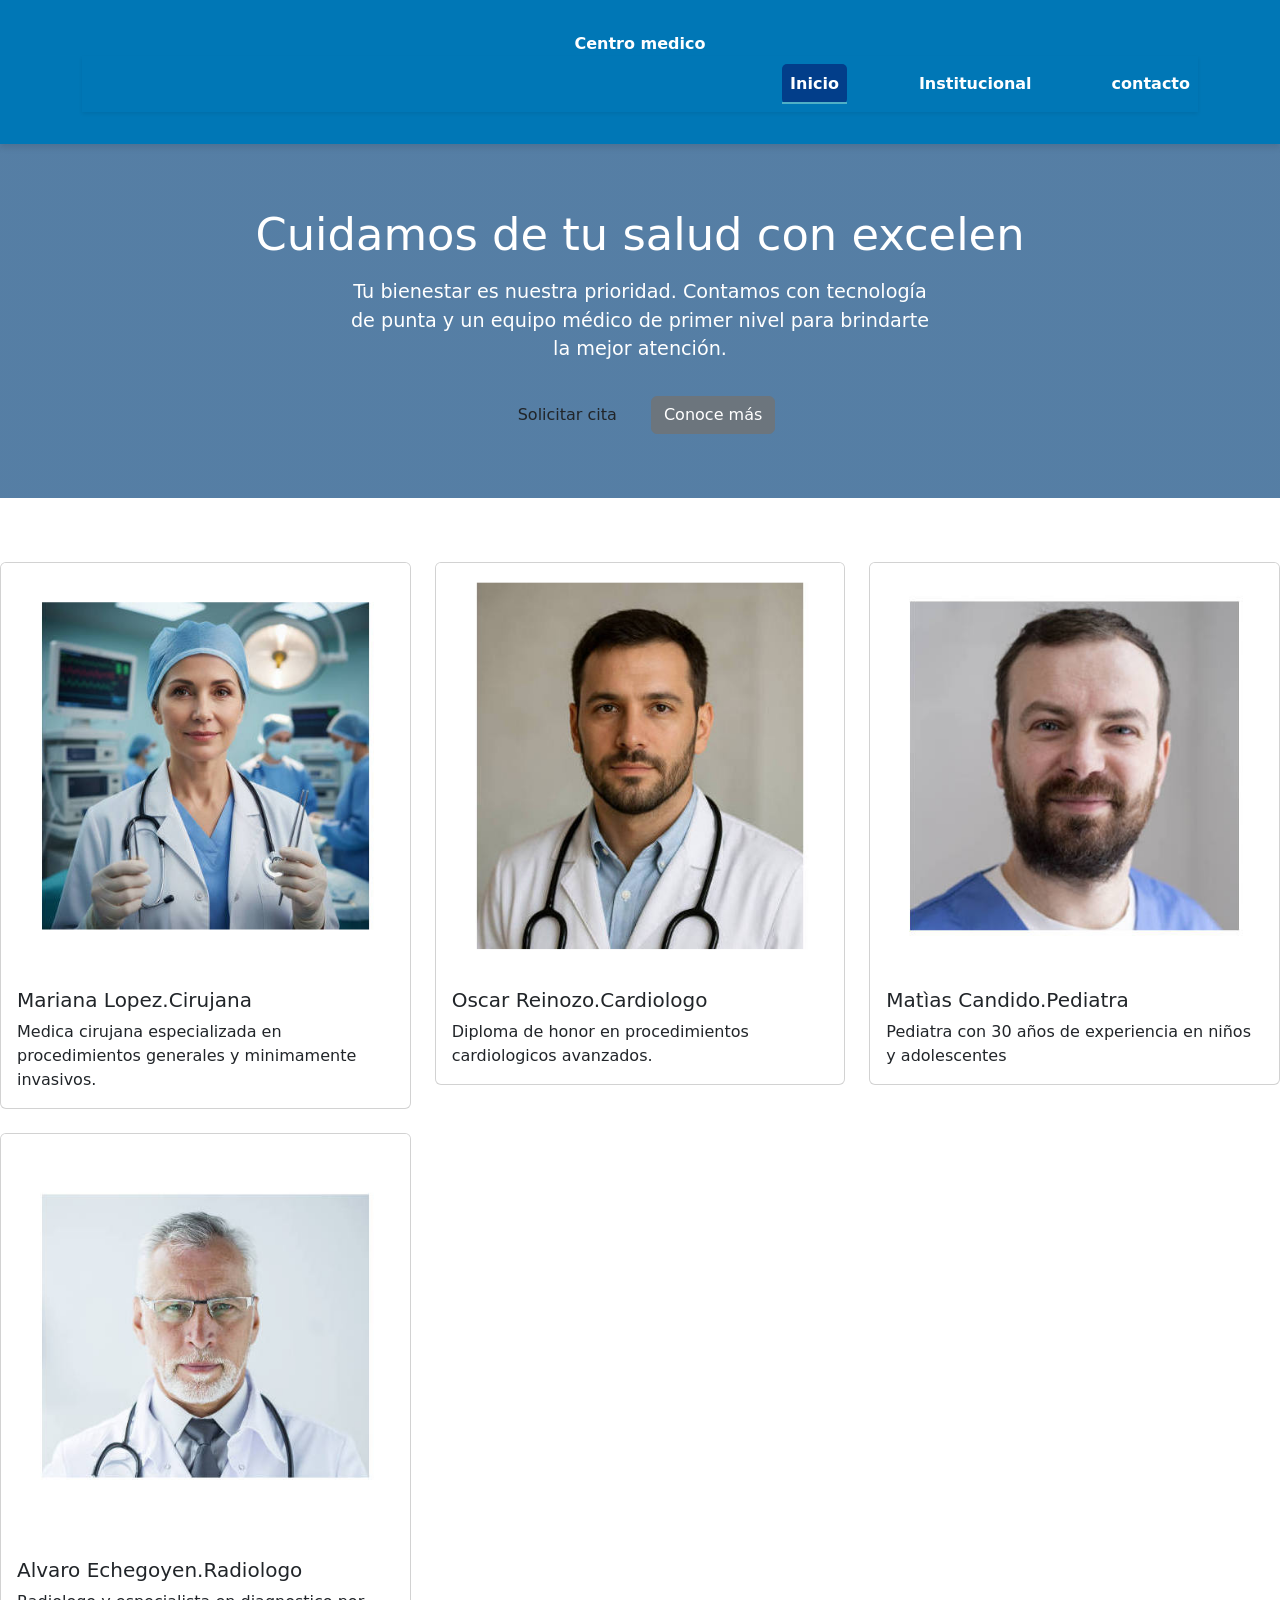
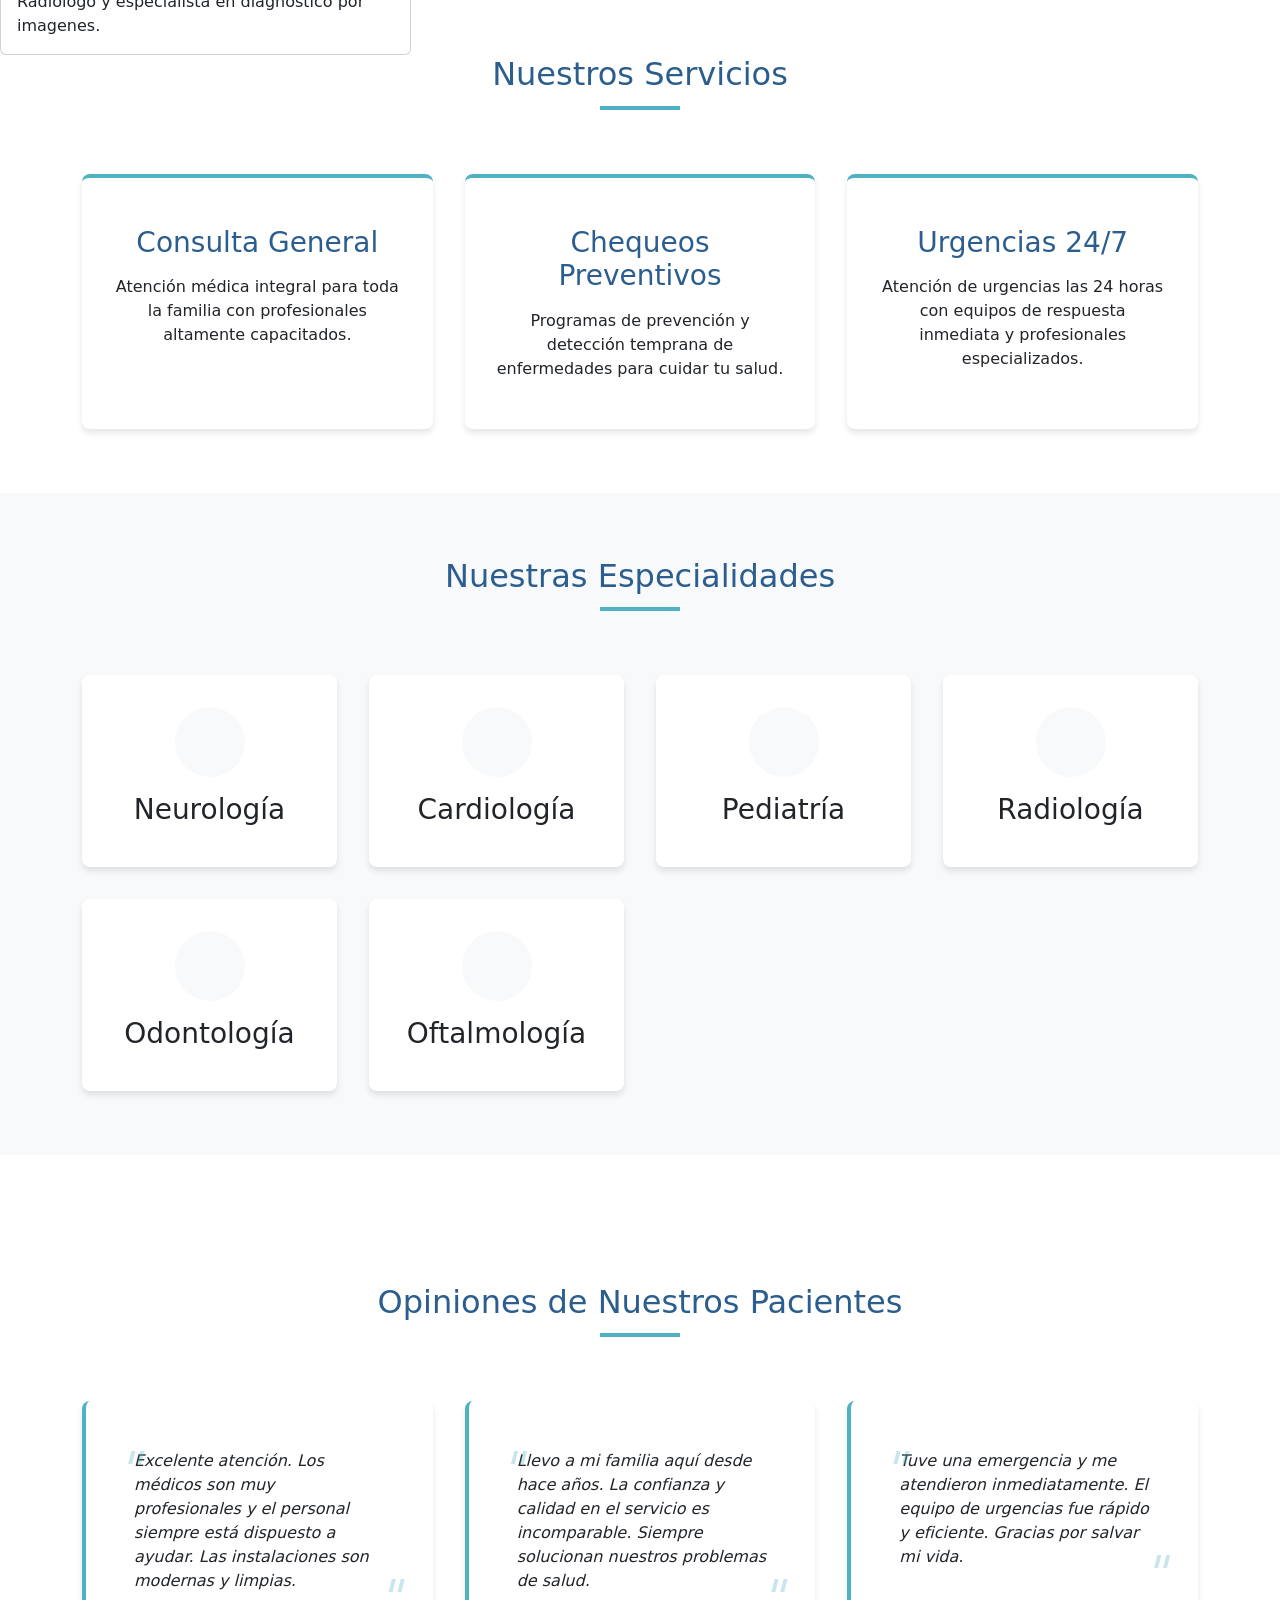
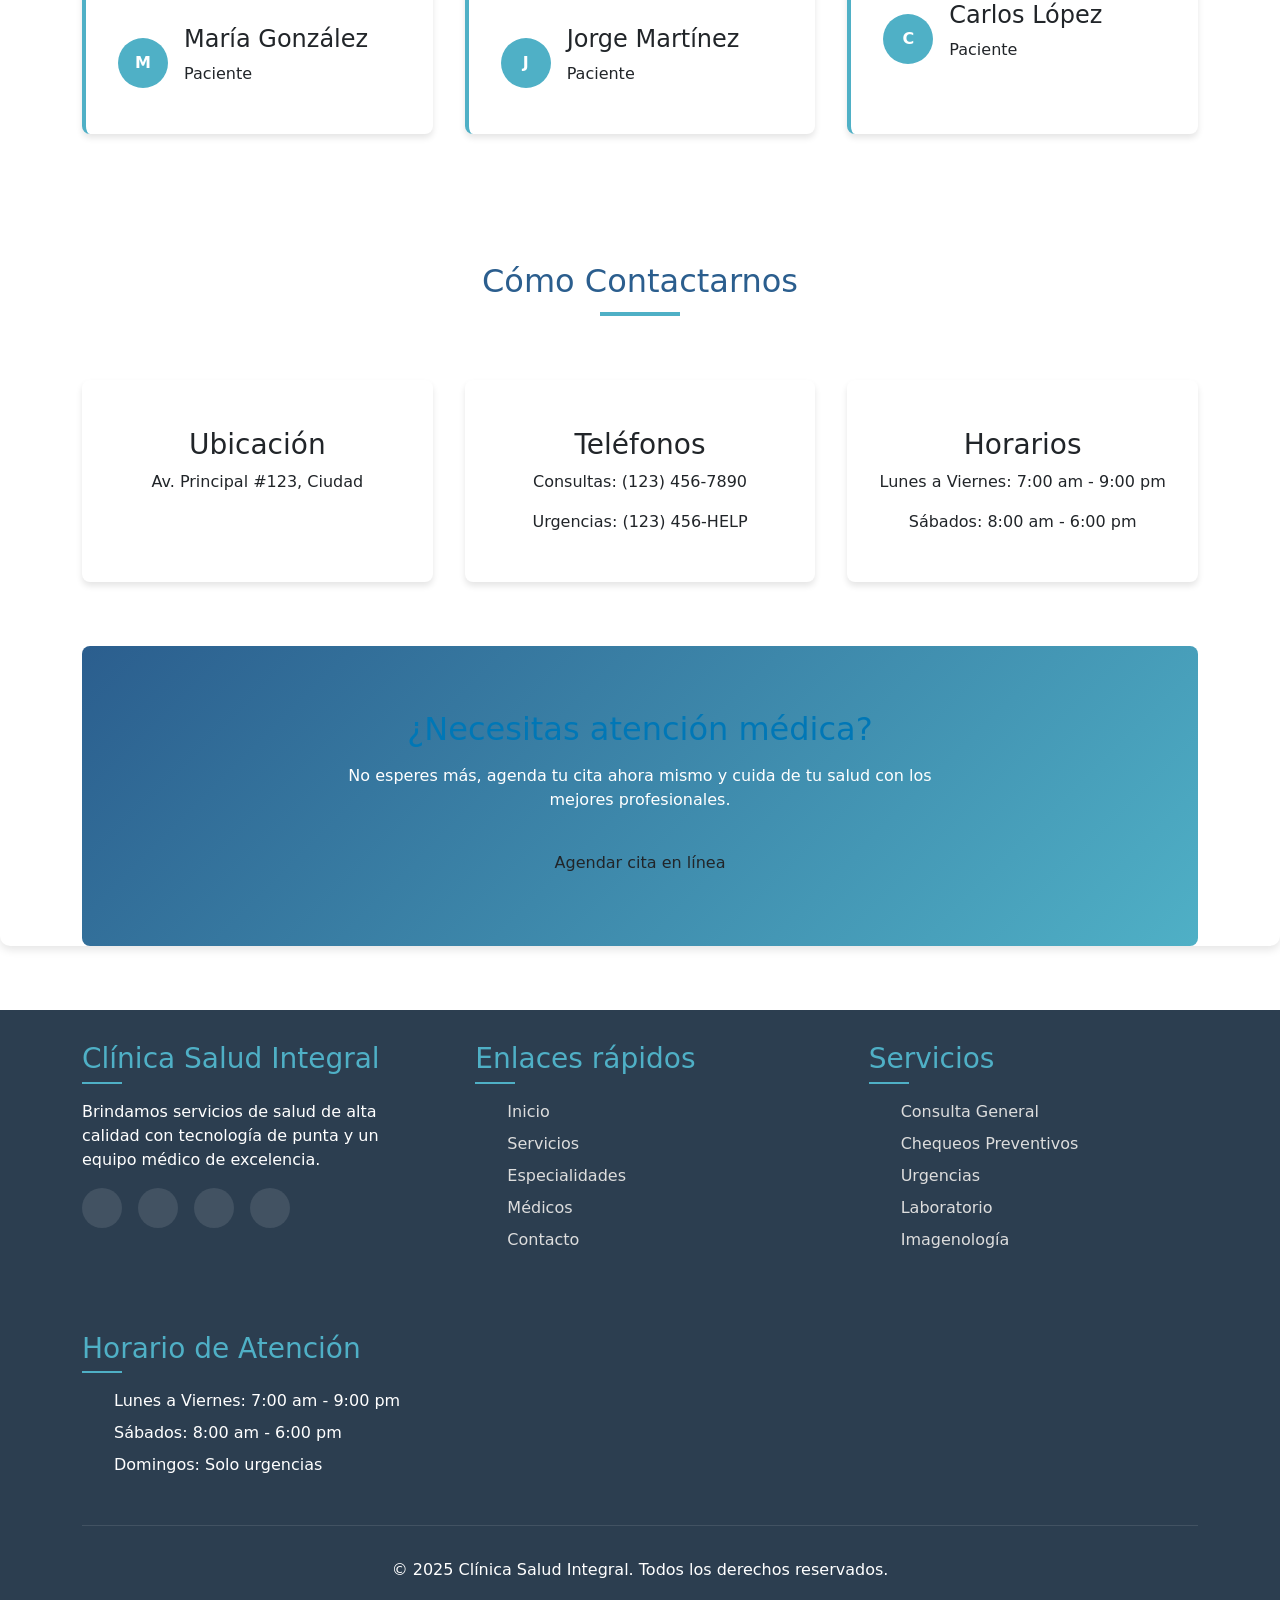
<file: index.html>
<!DOCTYPE html>
<html lang="es">

<head>
    <meta charset="UTF-8">
    <meta name="viewport" content="width=device-width, initial-scale=1.0">
    <title>CentMed - Centro Médico </title>
    <link rel="stylesheet" href="estilos/styles.css">
    <link href="https://cdn.jsdelivr.net/npm/bootstrap@5.3.8/dist/css/bootstrap.min.css" rel="stylesheet">
</head>

<body>
    <!--  seccion Header -->
    <header>
        <div class="container ">
            <a class="navbar-brand fw-bold" href="index.html">Centro medico</a>
            <nav class="navbar navbar-expand-lg navbar-light  shadow-sm">
                <button class="navbar-toggler" type="button" data-bs-toggle="collapse"
                    data-bs-target="#navbarResponsive">
                    <span class="navbar-toggler-icon"></span>
                </button>
                <div class="collapse navbar-collapse" id="navbarResponsive">
                    <ul class="navbar-nav ms-auto mb-2 mb-lg-0">
                        <li class="nav-item"><a class="nav-link active text-white" aria-current="page" href="index.html">Inicio</a></li>
                        <li class="nav-item"><a class="nav-link " href="./pages/institucional.html">Institucional</a></li>
                        <li class="nav-item"><a class="nav-link" href="./pages/contacto.html">contacto</a></li>
                    </ul>
                </div>
            </nav>
        </div>
    </header>
    <main class="main-index">
        <section class="hero">
            <div class="container hero-content">
                <h1>Cuidamos de tu salud con excelencia y calidez humana</h1>
                <p>Tu bienestar es nuestra prioridad. Contamos con tecnología de punta y un equipo médico de primer
                    nivel para brindarte la mejor atención.</p>
                <div class="hero-buttons">
                    <a href="#" class="btn">Solicitar cita</a>
                    <a href="#" class="btn btn-secondary">Conoce más</a>
                </div>
            </div>
        </section>

        <!--CARDS Boostrap nuestros profesionales -->
        <section class="tarjet">
            <div class="row row-cols-1 row-cols-md-3 g-4">
                <div class="col">
                    <div class="card">
                        <img  src="./imagenes/cirujana.jpg" class="medico1 card-img-top" alt="...">
                        <div class="card-body">
                            <h5 class="card-title">Mariana Lopez.Cirujana</h5>
                            <p class="card-text">Medica cirujana especializada en procedimientos generales y minimamente
                                invasivos.</p>
                        </div>
                    </div>
                </div>
                <div class="col">
                    <div class="card">
                        <img src="./imagenes/cardiologo.jpg" class=" medico1 card-img-top" alt="...">
                        <div class="card-body">
                            <h5 class="card-title">Oscar Reinozo.Cardiologo</h5>
                            <p class="card-text">Diploma de honor en procedimientos cardiologicos avanzados.</p>
                        </div>
                    </div>
                </div>
                <div class="col">
                    <div class="card">
                        <img  src="./imagenes/pediatra.jpg" class="medico1 card-img-top" alt="...">
                        <div class="card-body">
                            <h5 class="card-title">Matìas Candido.Pediatra</h5>
                            <p class="card-text">Pediatra con 30 años de experiencia en niños y adolescentes </p>
                        </div>
                    </div>
                </div>
                <div class="col">
                    <div class="card">
                        <img  src="./imagenes/radiologo.jpg" class=" medico1 card-img-top" alt="...">
                        <div class="card-body">
                            <h5 class="card-title">Alvaro Echegoyen.Radiologo </h5>
                            <p class="card-text">Radiologo y especialista en diagnostico por imagenes.</p>
                        </div>
                    </div>
                </div>
            </div>

        </section>
        <!-- Sección de servicios -->
        <section class="container ">
            <h2 class="section-title">Nuestros Servicios</h2>
            <div class="services">
                <div class="service-card">
                    <div class="service-icon">
                        <i class="fas fa-stethoscope"></i>
                    </div>
                    <h3>Consulta General</h3>
                    <p>Atención médica integral para toda la familia con profesionales altamente capacitados.
                    </p>
                </div>
                <div class="service-card">
                    <div class="service-icon">
                        <i class="fas fa-heartbeat"></i>
                    </div>
                    <h3>Chequeos Preventivos</h3>
                    <p>Programas de prevención y detección temprana de enfermedades para cuidar tu salud.</p>
                </div>
                <div class="service-card">
                    <div class="service-icon">
                        <i class="fas fa-ambulance"></i>
                    </div>
                    <h3>Urgencias 24/7</h3>
                    <p>Atención de urgencias las 24 horas con equipos de respuesta inmediata y profesionales
                        especializados.</p>
                </div>
            </div>
        </section>

        <!-- Sección de especialidades -->
        <section class="specialties">
            <div class="container">
                <h2 class="section-title">Nuestras Especialidades</h2>
                <div class="specialty-grid">
                    <div class="specialty-card">
                        <div class="specialty-icon">
                            <i class="fas fa-brain"></i>
                        </div>
                        <h3>Neurología</h3>
                    </div>
                    <div class="specialty-card">
                        <div class="specialty-icon">
                            <i class="fas fa-heart"></i>
                        </div>
                        <h3>Cardiología</h3>
                    </div>
                    <div class="specialty-card">
                        <div class="specialty-icon">
                            <i class="fas fa-baby"></i>
                        </div>
                        <h3>Pediatría</h3>
                    </div>
                    <div class="specialty-card">
                        <div class="specialty-icon">
                            <i class="fas fa-x-ray"></i>
                        </div>
                        <h3>Radiología</h3>
                    </div>
                    <div class="specialty-card">
                        <div class="specialty-icon">
                            <i class="fas fa-teeth"></i>
                        </div>
                        <h3>Odontología</h3>
                    </div>
                    <div class="specialty-card">
                        <div class="specialty-icon">
                            <i class="fas fa-eye"></i>
                        </div>
                        <h3>Oftalmología</h3>
                    </div>
                </div>
            </div>
        </section>

        <!-- Sección de testimonios -->
        <section class="testimonials">
            <div class="container">
                <h2 class="section-title">Opiniones de Nuestros Pacientes</h2>
                <div class="testimonial-grid">
                    <div class="testimonial-card">
                        <div class="testimonial-text">
                            Excelente atención. Los médicos son muy profesionales y el personal siempre está
                            dispuesto a
                            ayudar. Las instalaciones son modernas y limpias.
                        </div>
                        <div class="testimonial-author">
                            <div class="author-avatar">M</div>
                            <div>
                                <h4>María González</h4>
                                <p>Paciente</p>
                            </div>
                        </div>
                    </div>
                    <div class="testimonial-card">
                        <div class="testimonial-text">
                            Llevo a mi familia aquí desde hace años. La confianza y calidad en el servicio es
                            incomparable. Siempre solucionan nuestros problemas de salud.
                        </div>
                        <div class="testimonial-author">
                            <div class="author-avatar">J</div>
                            <div>
                                <h4>Jorge Martínez</h4>
                                <p>Paciente</p>
                            </div>
                        </div>
                    </div>
                    <div class="testimonial-card">
                        <div class="testimonial-text">
                            Tuve una emergencia y me atendieron inmediatamente. El equipo de urgencias fue
                            rápido y
                            eficiente. Gracias por salvar mi vida.
                        </div>
                        <div class="testimonial-author">
                            <div class="author-avatar">C</div>
                            <div>
                                <h4>Carlos López</h4>
                                <p>Paciente</p>
                            </div>
                        </div>
                    </div>
                </div>
            </div>
        </section>

        <!-- Sección de información de contacto -->
        <section class="container">
            <h2 class="section-title">Cómo Contactarnos</h2>
            <div class="contact-info">
                <div class="info-card">
                    <div class="info-icon">
                        <i class="fas fa-map-marker-alt"></i>
                    </div>
                    <h3>Ubicación</h3>
                    <p>Av. Principal #123, Ciudad</p>
                </div>
                <div class="info-card">
                    <div class="info-icon">
                        <i class="fas fa-phone"></i>
                    </div>
                    <h3>Teléfonos</h3>
                    <p>Consultas: (123) 456-7890</p>
                    <p>Urgencias: (123) 456-HELP</p>
                </div>
                <div class="info-card">
                    <div class="info-icon">
                        <i class="fas fa-clock"></i>
                    </div>
                    <h3>Horarios</h3>
                    <p>Lunes a Viernes: 7:00 am - 9:00 pm</p>
                    <p>Sábados: 8:00 am - 6:00 pm</p>
                </div>
            </div>
        </section>

        <!-- Sección de llamada a la acción -->
        <section class="container">
            <div class="cta">
                <h2>¿Necesitas atención médica?</h2>
                <p>No esperes más, agenda tu cita ahora mismo y cuida de tu salud con los mejores profesionales.
                </p>
                <a href="#" class="btn">Agendar cita en línea</a>
            </div>
        </section>
    </main>
    <!-- Footer -->
    <footer>
        <div class="container">
            <div class="footer-content">
                <div class="footer-column">
                    <h3>Clínica Salud Integral</h3>
                    <p>Brindamos servicios de salud de alta calidad con tecnología de punta y un equipo médico de
                        excelencia.</p>
                    <div class="social-links">
                        <a href="#"><i class="fab fa-facebook-f"></i></a>
                        <a href="#"><i class="fab fa-twitter"></i></a>
                        <a href="#"><i class="fab fa-instagram"></i></a>
                        <a href="#"><i class="fab fa-linkedin-in"></i></a>
                    </div>
                </div>
                <div class="footer-column">
                    <h3>Enlaces rápidos</h3>
                    <ul>
                        <li><a href="#">Inicio</a></li>
                        <li><a href="#">Servicios</a></li>
                        <li><a href="#">Especialidades</a></li>
                        <li><a href="#">Médicos</a></li>
                        <li><a href="#">Contacto</a></li>
                    </ul>
                </div>
                <div class="footer-column">
                    <h3>Servicios</h3>
                    <ul>
                        <li><a href="#">Consulta General</a></li>
                        <li><a href="#">Chequeos Preventivos</a></li>
                        <li><a href="#">Urgencias</a></li>
                        <li><a href="#">Laboratorio</a></li>
                        <li><a href="#">Imagenología</a></li>
                    </ul>
                </div>
                <div class="footer-column">
                    <h3>Horario de Atención</h3>
                    <ul>
                        <li>Lunes a Viernes: 7:00 am - 9:00 pm</li>
                        <li>Sábados: 8:00 am - 6:00 pm</li>
                        <li>Domingos: Solo urgencias</li>
                    </ul>
                </div>
            </div>
            <div class="copyright">
                <p>&copy; 2025 Clínica Salud Integral. Todos los derechos reservados.</p>
            </div>
        </div>
    </footer>
    <script src="./js/animaciones.js"></script>
    <script src="https://cdn.jsdelivr.net/npm/bootstrap@5.3.8/dist/js/bootstrap.bundle.min.js"></script>
</body>

</html>
</file>
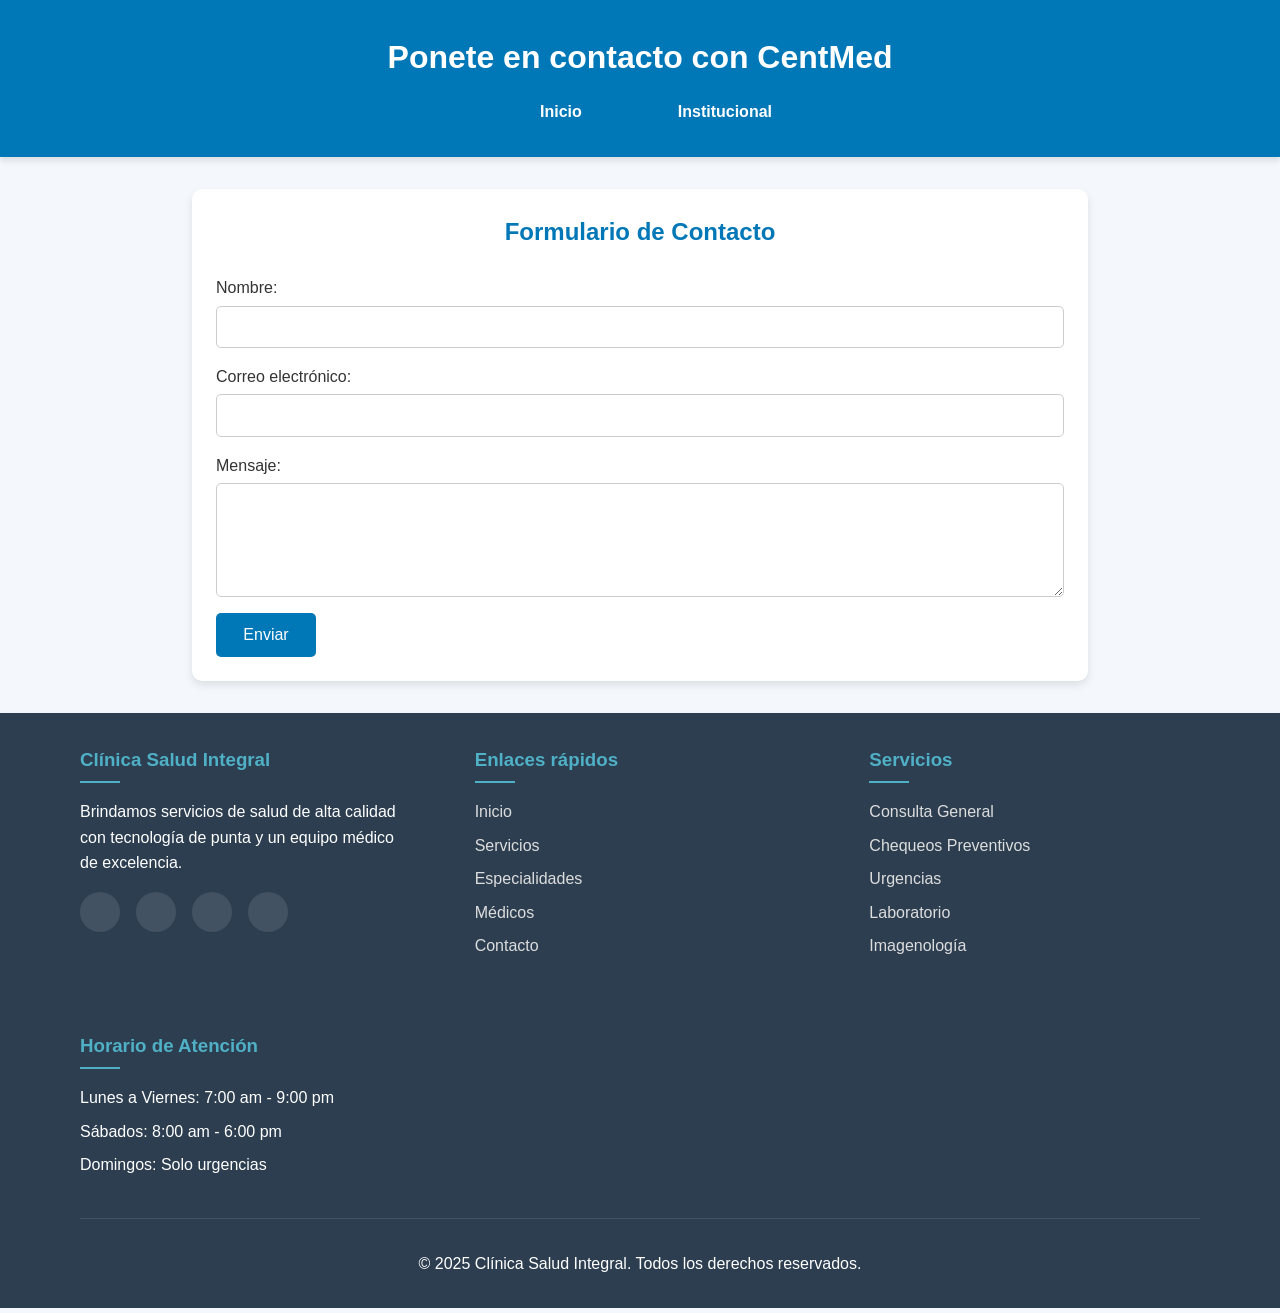
<file: pages/contacto.html>
<!DOCTYPE html>
<html lang="es">

<head>
  <meta charset="UTF-8">
  <meta name="viewport" content="width=device-width, initial-scale=1.0">
  <title>Consultorio Médico CentMed - Contacto</title>
  <link rel="stylesheet" href="../estilos/styles.css">
</head>

<body>

  <!--  seccion Header -->
  <header>
    <h1>Ponete en contacto con CentMed</h1>
    <nav class="navbar">
      <ul>
        <li><a href="../index.html">Inicio</a></li>
        <li><a href="./institucional.html">Institucional</a></li>
      </ul>
    </nav>
  </header>

  <!-- seccion Main -->
  <main class="contacto">
    <h2>Formulario de Contacto</h2>
    <form action="#" method="post" class="contact-form">
      <div class="form-group">
        <label for="nombre">Nombre:</label>
        <input type="text" id="nombre" name="nombre" required>
      </div>

      <div class="form-group">
        <label for="email">Correo electrónico:</label>
        <input type="email" id="email" name="email" required>
      </div>

      <div class="form-group">
        <label for="mensaje">Mensaje:</label>
        <textarea id="mensaje" name="mensaje" rows="5" required></textarea>
      </div>

      <button type="submit">Enviar</button>
    </form>
  </main>
  <!-- seccion Footer -->
  <footer>
    <div class="container">
        <div class="footer-content">
            <div class="footer-column">
                <h3>Clínica Salud Integral</h3>
                <p>Brindamos servicios de salud de alta calidad con tecnología de punta y un equipo médico de
                    excelencia.</p>
                <div class="social-links">
                    <a href="#"><i class="fab fa-facebook-f"></i></a>
                    <a href="#"><i class="fab fa-twitter"></i></a>
                    <a href="#"><i class="fab fa-instagram"></i></a>
                    <a href="#"><i class="fab fa-linkedin-in"></i></a>
                </div>
            </div>
            <div class="footer-column">
                <h3>Enlaces rápidos</h3>
                <ul>
                    <li><a href="#">Inicio</a></li>
                    <li><a href="#">Servicios</a></li>
                    <li><a href="#">Especialidades</a></li>
                    <li><a href="#">Médicos</a></li>
                    <li><a href="#">Contacto</a></li>
                </ul>
            </div>
            <div class="footer-column">
                <h3>Servicios</h3>
                <ul>
                    <li><a href="#">Consulta General</a></li>
                    <li><a href="#">Chequeos Preventivos</a></li>
                    <li><a href="#">Urgencias</a></li>
                    <li><a href="#">Laboratorio</a></li>
                    <li><a href="#">Imagenología</a></li>
                </ul>
            </div>
            <div class="footer-column">
                <h3>Horario de Atención</h3>
                <ul>
                    <li>Lunes a Viernes: 7:00 am - 9:00 pm</li>
                    <li>Sábados: 8:00 am - 6:00 pm</li>
                    <li>Domingos: Solo urgencias</li>
                </ul>
            </div>
        </div>
        <div class="copyright">
            <p>&copy; 2025 Clínica Salud Integral. Todos los derechos reservados.</p>
        </div>
    </div>
</footer>
 

</body>

</html>
</file>
<file: estilos/styles.css>
/* --------------------------------------------------------------------ESTILOS DEL INDEX ---------------------------------------------*/

 
 /* Estilos generales */
  * {
    margin: 0;
    padding: 0;
    box-sizing: border-box;
}
  

/* Variables de colores y estilos para el sector salud */ 
:root { --color-primary: #2b5e8e; --color-secondary: #4fb0c6; --color-accent: #ff6b6b; --color-light: #f8f9fa; --color-dark: #2c3e50; --spacing-sm: 0.5rem; --spacing-md: 1rem; --spacing-lg: 2rem; --spacing-xl: 4rem; --border-radius: 8px; --box-shadow: 0 4px 6px rgba(0, 0, 0, 0.1); --transition: all 0.3s ease; }

body {
    font-family: 'Segoe UI', Tahoma, Geneva, Verdana, sans-serif;
    line-height: 1.6;
    color: #333;
    background-color: #f9f9f9;
}

.container {
    width: 90%;
    max-width: 1200px;
    margin: 0 auto;
    padding: 0 var(--spacing-md);
}

/* Header y navegación */
header {
    background-color: white;
    color: var(--color-primary);
    padding: var(--spacing-md) 0;
    position: sticky;
    top: 0;
    z-index: 100;
    box-shadow: var(--box-shadow);
}

.header-content {
    display: flex;
    justify-content: space-between;
    align-items: center;
}

.logo {
    font-size: 1.5rem;
    font-weight: bold;
    display: flex;
    align-items: center;
}

.logo i {
    margin-right: var(--spacing-sm);
    color: var(--color-secondary);
}

.logo span {
    color: var(--color-primary);
}

nav ul {
    display: flex;
    list-style: none;
}

nav ul li {
    margin-left: var(--spacing-lg);
}

nav ul li a {
    color: var(--color-dark);
    text-decoration: none;
    font-weight: 500;
    transition: var(--transition);
    padding: var(--spacing-sm) 0;
    position: relative;
}

nav ul li a::after {
    content: '';
    position: absolute;
    bottom: 0;
    left: 0;
    width: 0;
    height: 2px;
    background-color: var(--color-secondary);
    transition: var(--transition);
}

nav ul li a:hover::after,
nav ul li a.active::after {
    width: 100%;
}

nav ul li a:hover,
nav ul li a.active {
    color: var(--color-secondary);
}

.main-index {
    max-width: 100%;
    margin: 0rem auto;
    padding: 0rem;
    background: #fff;
    border-radius: 10px;
    box-shadow: 0px 4px 8px rgba(0,0,0,0.1);
  }
.medico1{
    width: 100%;
    object-fit: cover;
   
}

/*  */


.emergency-button {
    background-color: var(--color-accent);
    color: white;
    padding: var(--spacing-sm) var(--spacing-md);
    border-radius: var(--border-radius);
    text-decoration: none;
    font-weight: bold;
    transition: var(--transition);
    display: flex;
    align-items: center;
}

.emergency-button i {
    margin-right: var(--spacing-sm);
}

.emergency-button:hover {
    background-color: #ff5252;
    transform: scale(1.05);
}

/* Sección Hero */
.hero {
    background: linear-gradient(rgba(43, 94, 142, 0.8), rgba(43, 94, 142, 0.8)), url('https://images.unsplash.com/photo-1532938911079-1b06ac7ceec7?ixlib=rb-4.0.3&auto=format&fit=crop&w=1350&q=80');
    background-size: cover;
    background-position: center;
    color: white;
    padding: var(--spacing-xl) 0;
    text-align: center;
    margin-bottom: var(--spacing-xl);
    position: relative;
    overflow: hidden;
}

.hero-content {
    position: relative;
    z-index: 1;
    max-width: 800px;
    margin: 0 auto;
}

.hero h1 {
    font-size: 2.8rem;
    margin-bottom: var(--spacing-md);
    animation: fadeInDown 1s ease;
}

.hero p {
    font-size: 1.2rem;
    margin: 0 auto var(--spacing-lg);
    max-width: 600px;
    animation: fadeInUp 1s ease;
}

.btn {
    display: inline-block;
    background-color: var(--color-secondary);
    color: white;
    padding: var(--spacing-sm) var(--spacing-lg);
    border-radius: var(--border-radius);
    text-decoration: none;
    font-weight: bold;
    transition: var(--transition);
    border: none;
    cursor: pointer;
    animation: fadeIn 1.5s ease;
}

.btn:hover {
    background-color: #3a9aad;
    transform: translateY(-3px);
    box-shadow: 0 10px 20px rgba(0, 0, 0, 0.2);
}

.btn-secondary {
    background-color: transparent;
    border: 2px solid white;
    margin-left: var(--spacing-md);
}

.btn-secondary:hover {
    background-color: white;
    color: var(--color-primary);
}

/* Sección de servicios */
.services {
    display: grid;
    grid-template-columns: repeat(auto-fit, minmax(300px, 1fr));
    gap: var(--spacing-lg);
    margin-bottom: var(--spacing-xl);
}

.section-title {
    text-align: center;
    margin-bottom: var(--spacing-xl);
    color: var(--color-primary);
    position: relative;
    padding-bottom: var(--spacing-md);
}

.section-title::after {
    content: '';
    position: absolute;
    bottom: 0;
    left: 50%;
    transform: translateX(-50%);
    width: 80px;
    height: 4px;
    background-color: var(--color-secondary);
}

.service-card {
    background-color: white;
    padding: var(--spacing-lg);
    border-radius: var(--border-radius);
    box-shadow: var(--box-shadow);
    transition: var(--transition);
    text-align: center;
    border-top: 4px solid var(--color-secondary);
}

.service-card:hover {
    transform: translateY(-5px);
    box-shadow: 0 10px 20px rgba(0, 0, 0, 0.1);
}

.service-icon {
    font-size: 2.5rem;
    color: var(--color-secondary);
    margin-bottom: var(--spacing-md);
}

.service-card h3 {
    color: var(--color-primary);
    margin-bottom: var(--spacing-md);
}

/* Sección de especialidades */
.specialties {
    background-color: var(--color-light);
    padding: var(--spacing-xl) 0;
    margin-bottom: var(--spacing-xl);
}

.specialty-grid {
    display: grid;
    grid-template-columns: repeat(auto-fit, minmax(250px, 1fr));
    gap: var(--spacing-lg);
}

.specialty-card {
    background-color: white;
    padding: var(--spacing-lg);
    border-radius: var(--border-radius);
    box-shadow: var(--box-shadow);
    text-align: center;
    transition: var(--transition);
}

.specialty-card:hover {
    transform: translateY(-5px);
}

.specialty-icon {
    width: 70px;
    height: 70px;
    background-color: var(--color-light);
    border-radius: 50%;
    display: flex;
    align-items: center;
    justify-content: center;
    margin: 0 auto var(--spacing-md);
    color: var(--color-primary);
    font-size: 1.8rem;
}

/* Sección de testimonios */
.testimonials {
    padding: var(--spacing-xl) 0;
    margin-bottom: var(--spacing-xl);
}

.testimonial-grid {
    display: grid;
    grid-template-columns: repeat(auto-fit, minmax(300px, 1fr));
    gap: var(--spacing-lg);
}

.testimonial-card {
    background-color: white;
    padding: var(--spacing-lg);
    border-radius: var(--border-radius);
    box-shadow: var(--box-shadow);
    border-left: 4px solid var(--color-secondary);
}

.testimonial-text {
    font-style: italic;
    margin-bottom: var(--spacing-md);
    position: relative;
    padding: var(--spacing-md);
}

.testimonial-text::before,
.testimonial-text::after {
    content: '"';
    font-size: 3rem;
    color: var(--color-secondary);
    opacity: 0.3;
    position: absolute;
}

.testimonial-text::before {
    top: 0;
    left: 0;
}

.testimonial-text::after {
    bottom: -1.5rem;
    right: 0;
}

.testimonial-author {
    display: flex;
    align-items: center;
}

.author-avatar {
    width: 50px;
    height: 50px;
    border-radius: 50%;
    background-color: var(--color-secondary);
    display: flex;
    align-items: center;
    justify-content: center;
    color: white;
    font-weight: bold;
    margin-right: var(--spacing-md);
}

/* Sección de llamada a la acción */
.cta {
    background: linear-gradient(135deg, var(--color-primary) 0%, var(--color-secondary) 100%);
    color: white;
    padding: var(--spacing-xl) 0;
    text-align: center;
    border-radius: var(--border-radius);
    margin-bottom: var(--spacing-xl);
}

.cta h2 {
    margin-bottom: var(--spacing-md);
}

.cta p {
    max-width: 600px;
    margin: 0 auto var(--spacing-lg);
}

/* Sección de información de contacto */
.contact-info {
    display: grid;
    grid-template-columns: repeat(auto-fit, minmax(250px, 1fr));
    gap: var(--spacing-lg);
    margin-bottom: var(--spacing-xl);
}

.info-card {
    background-color: white;
    padding: var(--spacing-lg);
    border-radius: var(--border-radius);
    box-shadow: var(--box-shadow);
    text-align: center;
}

.info-icon {
    font-size: 2rem;
    color: var(--color-secondary);
    margin-bottom: var(--spacing-md);
}

/* Footer */
footer {
    background-color: var(--color-dark);
    color: white;
    padding: var(--spacing-lg) 0;
}

.footer-content {
    display: grid;
    grid-template-columns: repeat(auto-fit, minmax(250px, 1fr));
    gap: var(--spacing-xl);
    margin-bottom: var(--spacing-lg);
}

.footer-column h3 {
    color: var(--color-secondary);
    margin-bottom: var(--spacing-md);
    position: relative;
    padding-bottom: var(--spacing-sm);
}

.footer-column h3::after {
    content: '';
    position: absolute;
    bottom: 0;
    left: 0;
    width: 40px;
    height: 2px;
    background-color: var(--color-secondary);
}

.footer-column ul {
    list-style: none;
}

.footer-column ul li {
    margin-bottom: var(--spacing-sm);
}

.footer-column ul li a {
    color: #ddd;
    text-decoration: none;
    transition: var(--transition);
}

.footer-column ul li a:hover {
    color: var(--color-secondary);
    padding-left: var(--spacing-sm);
}

.social-links {
    display: flex;
    gap: var(--spacing-md);
    margin-top: var(--spacing-md);
}

.social-links a {
    display: flex;
    align-items: center;
    justify-content: center;
    width: 40px;
    height: 40px;
    background-color: rgba(255, 255, 255, 0.1);
    border-radius: 50%;
    color: white;
    transition: var(--transition);
}

.social-links a:hover {
    background-color: var(--color-secondary);
    transform: translateY(-3px);
}

.copyright {
    text-align: center;
    padding-top: var(--spacing-lg);
    border-top: 1px solid rgba(255, 255, 255, 0.1);
}

/* Animaciones */
@keyframes fadeIn {
    from { opacity: 0; }
    to { opacity: 1; }
}

@keyframes fadeInUp {
    from { 
        opacity: 0;
        transform: translateY(20px);
    }
    to { 
        opacity: 1;
        transform: translateY(0);
    }
}

@keyframes fadeInDown {
    from { 
        opacity: 0;
        transform: translateY(-20px);
    }
    to { 
        opacity: 1;
        transform: translateY(0);
    }
}

/* Responsive */
@media (max-width: 768px) {
    .header-content {
        flex-direction: column;
        text-align: center;
    }
    
    nav ul {
        margin-top: var(--spacing-md);
        justify-content: center;
        flex-wrap: wrap;
    }
    
    nav ul li {
        margin: 0 var(--spacing-sm);
    }
    
    .emergency-button {
        margin-top: var(--spacing-md);
    }
    
    .hero h1 {
        font-size: 2.2rem;
    }
    
    .hero-buttons {
        display: flex;
        flex-direction: column;
        gap: var(--spacing-md);
    }
    
    .btn-secondary {
        margin-left: 0;
    }
    
    .footer-content {
        grid-template-columns: 1fr;
        text-align: center;
    }
    
    .footer-column h3::after {
        left: 50%;
        transform: translateX(-50%);
    }
    
    .social-links {
        justify-content: center;
    }
}


/* -----------------------------------------------------ESTILOS PAGINA DE FORMULARIO DE CONTACTO --------------------------------------*/

    
  body{
    font-family: Arial, Helvetica, sans-serif;
    background-color: #f4f7fb;
    color: #333;
    line-height: 1.6;
  }
    
  /* Header */
  header {
    background-color: #0077b6;
    color: #fff;
    padding: 2rem 1rem;
    text-align: center;
  }
    
  header h1 {
    font-size: 2rem;
    margin-bottom: 1rem;
  }
    
  /* Navbar */
  .navbar ul {
    list-style: none;
    display: flex;
    justify-content: center;
    gap: 2rem;
    flex-wrap: wrap;
  }
    
  .navbar a {
    text-decoration: none;
    color: #fff;
    font-weight: 600;
    padding: 0.5rem 1rem;
    border-radius: 5px;
    transition: background 0.3s, color 0.3s;
  }
    
  .navbar a:hover {
    background-color: #00b4d8;
    color: #fff;
  }
    
  .navbar a.active {
    background-color: #023e8a;
    color: #ffd60a;
  }
    
  /* Main */
  main.contacto {
    max-width: 70%;
    margin: 2rem auto;
    padding: 1.5rem;
    background: #fff;
    border-radius: 10px;
    box-shadow: 0px 4px 8px rgba(0,0,0,0.1);
  }
    
  main h2 {
    text-align: center;
    margin-bottom: 1.5rem;
    color: #0077b6;
  }
    
  /* Formulario */
  .contact-form {
    display: flex;
    flex-direction: column;
    gap: 1rem;
  }
    
  .form-group {
    display: flex;
    flex-direction: column;
    gap: 0.3rem;
  }
    
  .contact-form input,
  .contact-form textarea {
    width: 100%;
    padding: 0.7rem;
    border: 1px solid #ccc;
    border-radius: 5px;
    font-size: 1rem;
  }
    
  .contact-form input:focus,
  .contact-form textarea:focus {
    border-color: #0077b6;
    outline: none;
  }
    
  .contact-form button {
    background-color: #0077b6;
    color: #fff;
    border: none;
    padding: 0.8rem;
    border-radius: 5px;
    font-size: 1rem;
    cursor: pointer;
    transition: background 0.3s;
    width: 100px;
  }
    
  .contact-form button:hover {
    background-color: #023e8a;
  }
</file>
